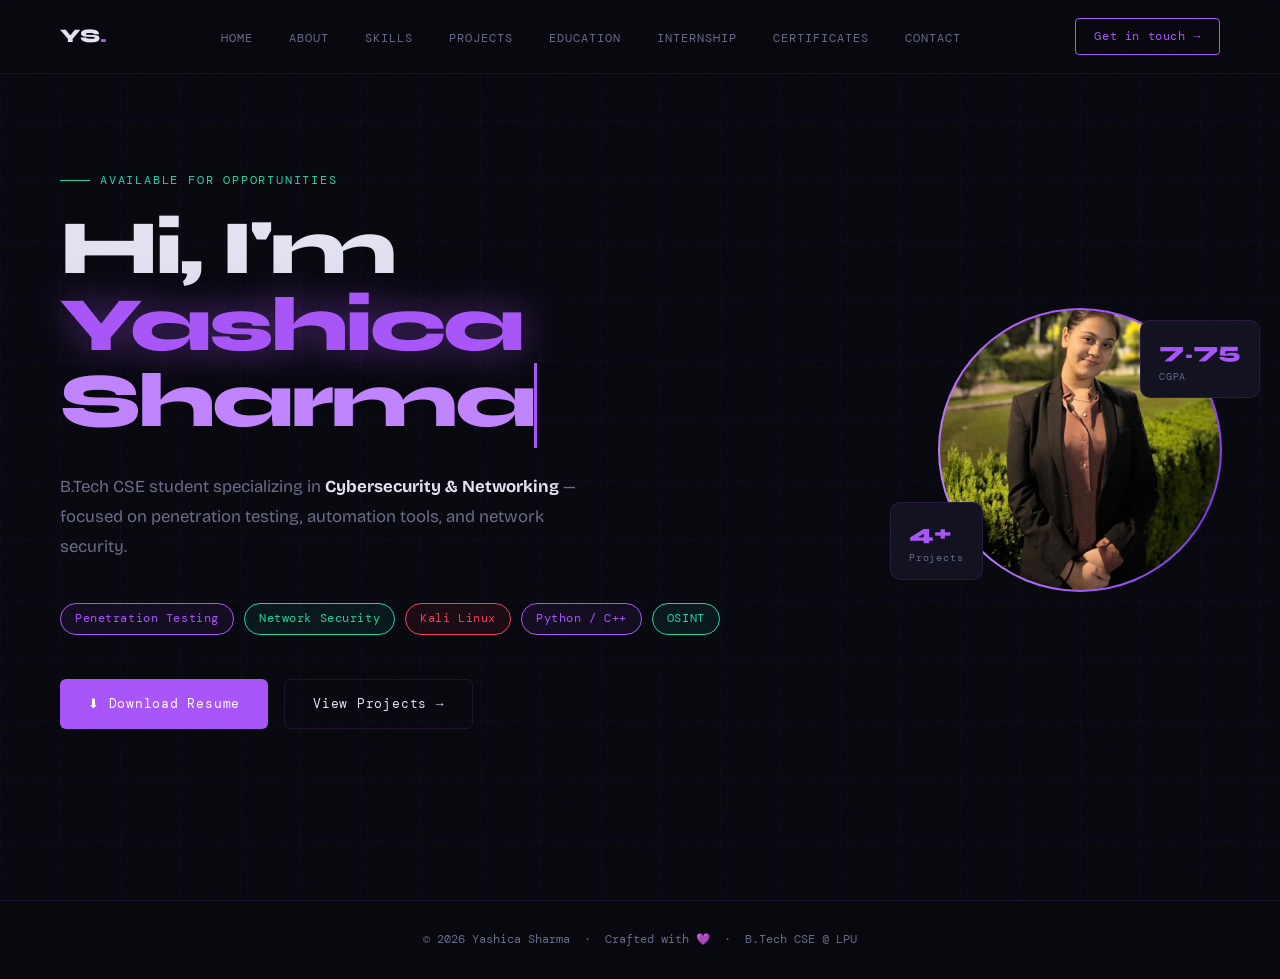
<file: index.html>
<!DOCTYPE html>
<html lang="en">
<head>
  <meta charset="UTF-8" />
  <meta name="viewport" content="width=device-width, initial-scale=1.0" />
  <title>Yashica Sharma — Cybersecurity Portfolio</title>
  <link rel="preconnect" href="https://fonts.googleapis.com" />
  <link href="https://fonts.googleapis.com/css2?family=Syne:wght@400;600;700;800&family=DM+Mono:wght@300;400;500&family=Bricolage+Grotesque:wght@300;400;600&display=swap" rel="stylesheet" />
  <style>
    :root {
      --bg: #08080f;
      --bg2: #0d0d1a;
      --card: #111120;
      --card2: #161628;
      --accent: #a855f7;
      --accent2: #7c3aed;
      --accent3: #c084fc;
      --green: #22d3a0;
      --red: #f43f5e;
      --text: #e2e2f0;
      --muted: #6b6b8a;
      --border: rgba(168,85,247,0.15);
      --glow: rgba(168,85,247,0.3);
    }

    *, *::before, *::after { box-sizing: border-box; margin: 0; padding: 0; }

    html { scroll-behavior: smooth; }

    body {
      background: var(--bg);
      color: var(--text);
      font-family: 'Bricolage Grotesque', sans-serif;
      font-size: 16px;
      line-height: 1.6;
      overflow-x: hidden;
    }

    /* NOISE OVERLAY */
    body::before {
      content: '';
      position: fixed;
      inset: 0;
      background-image: url("data:image/svg+xml,%3Csvg viewBox='0 0 256 256' xmlns='http://www.w3.org/2000/svg'%3E%3Cfilter id='noise'%3E%3CfeTurbulence type='fractalNoise' baseFrequency='0.9' numOctaves='4' stitchTiles='stitch'/%3E%3C/filter%3E%3Crect width='100%25' height='100%25' filter='url(%23noise)' opacity='0.04'/%3E%3C/svg%3E");
      pointer-events: none;
      z-index: 9999;
      opacity: 0.4;
    }

    /* ── GRID BACKGROUND ── */
    .grid-bg {
      position: fixed;
      inset: 0;
      background-image:
        linear-gradient(rgba(168,85,247,0.04) 1px, transparent 1px),
        linear-gradient(90deg, rgba(168,85,247,0.04) 1px, transparent 1px);
      background-size: 60px 60px;
      pointer-events: none;
      z-index: 0;
    }

    /* ── NAV ── */
    nav {
      position: fixed;
      top: 0;
      width: 100%;
      z-index: 100;
      display: flex;
      align-items: center;
      justify-content: space-between;
      padding: 18px 60px;
      background: rgba(8,8,15,0.85);
      backdrop-filter: blur(20px);
      border-bottom: 1px solid var(--border);
    }

    .nav-logo {
      font-family: 'Syne', sans-serif;
      font-weight: 800;
      font-size: 1.2rem;
      color: var(--text);
      letter-spacing: -0.03em;
    }
    .nav-logo span { color: var(--accent); }

    .nav-links {
      display: flex;
      gap: 36px;
      list-style: none;
    }
    .nav-links a {
      font-family: 'DM Mono', monospace;
      font-size: 0.78rem;
      color: var(--muted);
      text-decoration: none;
      letter-spacing: 0.08em;
      text-transform: uppercase;
      transition: color 0.2s;
      position: relative;
    }
    .nav-links a::after {
      content: '';
      position: absolute;
      bottom: -4px;
      left: 0;
      width: 0;
      height: 1px;
      background: var(--accent);
      transition: width 0.3s;
    }
    .nav-links a:hover { color: var(--accent); }
    .nav-links a:hover::after { width: 100%; }

    .nav-cta {
      font-family: 'DM Mono', monospace;
      font-size: 0.75rem;
      color: var(--accent);
      border: 1px solid var(--accent);
      padding: 8px 18px;
      border-radius: 4px;
      text-decoration: none;
      letter-spacing: 0.05em;
      transition: all 0.2s;
    }
    .nav-cta:hover {
      background: var(--accent);
      color: #fff;
    }

    /* ── PAGES ── */
    .page {
      min-height: 100vh;
      padding: 100px 60px 60px;
      position: relative;
      z-index: 1;
      display: none;
    }
    .page.active { display: block; }

    /* ── HOME ── */
    #home {
      display: none;
      align-items: center;
      min-height: 100vh;
      padding: 0 60px;
    }
    #home.active {
      display: flex;
    }

    .home-inner {
      max-width: 1300px;
      margin: 0 auto;
      width: 100%;
      display: grid;
      grid-template-columns: 1fr auto;
      gap: 80px;
      align-items: center;
    }

    .home-tag {
      font-family: 'DM Mono', monospace;
      font-size: 0.75rem;
      color: var(--green);
      letter-spacing: 0.15em;
      text-transform: uppercase;
      margin-bottom: 20px;
      display: flex;
      align-items: center;
      gap: 10px;
    }
    .home-tag::before {
      content: '';
      width: 30px;
      height: 1px;
      background: var(--green);
    }

    .home-title {
      font-family: 'Syne', sans-serif;
      font-size: clamp(3rem, 6vw, 5.5rem);
      font-weight: 800;
      line-height: 1.0;
      letter-spacing: -0.04em;
      margin-bottom: 24px;
    }
    .home-title .line1 { color: var(--text); }
    .home-title .line2 {
      color: var(--accent);
      text-shadow: 0 0 40px rgba(168,85,247,0.5);
    }
    .home-title .line3 { color: var(--accent3); }

    .home-desc {
      font-size: 1.05rem;
      color: var(--muted);
      max-width: 520px;
      margin-bottom: 40px;
      line-height: 1.8;
    }

    .home-badges {
      display: flex;
      flex-wrap: wrap;
      gap: 10px;
      margin-bottom: 44px;
    }
    .badge {
      font-family: 'DM Mono', monospace;
      font-size: 0.72rem;
      padding: 6px 14px;
      border-radius: 100px;
      border: 1px solid;
      letter-spacing: 0.05em;
    }
    .badge-purple { border-color: var(--accent); color: var(--accent); background: rgba(168,85,247,0.08); }
    .badge-green  { border-color: var(--green);  color: var(--green);  background: rgba(34,211,160,0.08); }
    .badge-red    { border-color: var(--red);    color: var(--red);    background: rgba(244,63,94,0.08); }

    .home-actions {
      display: flex;
      gap: 16px;
      flex-wrap: wrap;
    }

    .btn-primary {
      font-family: 'DM Mono', monospace;
      font-size: 0.8rem;
      letter-spacing: 0.06em;
      padding: 14px 28px;
      background: var(--accent);
      color: #fff;
      border: none;
      border-radius: 6px;
      cursor: pointer;
      text-decoration: none;
      transition: all 0.2s;
      display: inline-flex;
      align-items: center;
      gap: 8px;
    }
    .btn-primary:hover {
      background: var(--accent2);
      transform: translateY(-2px);
      box-shadow: 0 8px 30px var(--glow);
    }

    .btn-outline {
      font-family: 'DM Mono', monospace;
      font-size: 0.8rem;
      letter-spacing: 0.06em;
      padding: 14px 28px;
      background: transparent;
      color: var(--text);
      border: 1px solid var(--border);
      border-radius: 6px;
      cursor: pointer;
      text-decoration: none;
      transition: all 0.2s;
      display: inline-flex;
      align-items: center;
      gap: 8px;
    }
    .btn-outline:hover {
      border-color: var(--accent);
      color: var(--accent);
    }

    /* Profile photo */
    .home-photo-wrap {
      position: relative;
    }
    .home-photo-wrap::before {
      content: '';
      position: absolute;
      inset: -2px;
      border-radius: 50%;
      background: conic-gradient(var(--accent), var(--accent2), var(--accent3), var(--accent));
      animation: spin 6s linear infinite;
      z-index: 0;
    }
    .home-photo-wrap::after {
      content: '';
      position: absolute;
      inset: 4px;
      border-radius: 50%;
      background: var(--bg);
      z-index: 1;
    }
    @keyframes spin { to { transform: rotate(360deg); } }

    .home-photo {
      width: 280px;
      height: 280px;
      border-radius: 50%;
      object-fit: cover;
      position: relative;
      z-index: 2;
      display: block;
    }

    .photo-placeholder {
      width: 280px;
      height: 280px;
      border-radius: 50%;
      background: var(--card2);
      display: flex;
      align-items: center;
      justify-content: center;
      font-size: 4rem;
      position: relative;
      z-index: 2;
    }

    /* Floating stats */
    .stat-card {
      position: absolute;
      background: var(--card);
      border: 1px solid var(--border);
      border-radius: 10px;
      padding: 12px 18px;
      backdrop-filter: blur(10px);
      z-index: 3;
    }
    .stat-card .num {
      font-family: 'Syne', sans-serif;
      font-size: 1.4rem;
      font-weight: 800;
      color: var(--accent);
    }
    .stat-card .lbl {
      font-family: 'DM Mono', monospace;
      font-size: 0.65rem;
      color: var(--muted);
      letter-spacing: 0.08em;
    }
    .stat-card.s1 { bottom: 10px; left: -50px; }
    .stat-card.s2 { top: 10px; right: -40px; }

    /* ── SECTION STYLES ── */
    .section-inner {
      max-width: 1100px;
      margin: 0 auto;
    }

    .section-label {
      font-family: 'DM Mono', monospace;
      font-size: 0.72rem;
      color: var(--green);
      letter-spacing: 0.18em;
      text-transform: uppercase;
      margin-bottom: 10px;
    }

    .section-title {
      font-family: 'Syne', sans-serif;
      font-size: clamp(2rem, 3.5vw, 3rem);
      font-weight: 800;
      letter-spacing: -0.03em;
      margin-bottom: 50px;
      line-height: 1.1;
    }
    .section-title span { color: var(--accent); }

    /* ── SKILLS ── */
    .skills-grid {
      display: grid;
      grid-template-columns: repeat(3, 1fr);
      gap: 20px;
    }

    .skill-card {
      background: var(--card);
      border: 1px solid var(--border);
      border-radius: 12px;
      padding: 28px;
      transition: all 0.3s;
      position: relative;
      overflow: hidden;
    }
    .skill-card::before {
      content: '';
      position: absolute;
      top: 0; left: 0;
      width: 100%; height: 3px;
      background: linear-gradient(90deg, var(--accent), var(--accent2));
      opacity: 0;
      transition: opacity 0.3s;
    }
    .skill-card:hover { border-color: var(--accent); transform: translateY(-4px); }
    .skill-card:hover::before { opacity: 1; }

    .skill-icon {
      font-size: 2rem;
      margin-bottom: 14px;
    }
    .skill-cat {
      font-family: 'Syne', sans-serif;
      font-weight: 700;
      font-size: 1rem;
      margin-bottom: 12px;
      color: var(--text);
    }
    .skill-tags {
      display: flex;
      flex-wrap: wrap;
      gap: 8px;
    }
    .skill-tag {
      font-family: 'DM Mono', monospace;
      font-size: 0.7rem;
      padding: 4px 10px;
      border-radius: 4px;
      background: var(--card2);
      color: var(--muted);
      border: 1px solid var(--border);
    }

    /* ── PROJECTS ── */
    .projects-grid {
      display: grid;
      grid-template-columns: repeat(2, 1fr);
      gap: 20px;
    }

    .project-card {
      background: var(--card);
      border: 1px solid var(--border);
      border-radius: 12px;
      padding: 30px;
      transition: all 0.3s;
      position: relative;
      overflow: hidden;
    }
    .project-card::after {
      content: '';
      position: absolute;
      inset: 0;
      background: radial-gradient(circle at top left, rgba(168,85,247,0.06), transparent 60%);
      pointer-events: none;
    }
    .project-card:hover {
      border-color: rgba(168,85,247,0.4);
      transform: translateY(-4px);
      box-shadow: 0 20px 50px rgba(168,85,247,0.1);
    }

    .project-num {
      font-family: 'DM Mono', monospace;
      font-size: 0.7rem;
      color: var(--accent);
      letter-spacing: 0.1em;
      margin-bottom: 14px;
    }
    .project-name {
      font-family: 'Syne', sans-serif;
      font-size: 1.15rem;
      font-weight: 700;
      margin-bottom: 10px;
      color: var(--text);
    }
    .project-desc {
      font-size: 0.9rem;
      color: var(--muted);
      line-height: 1.7;
      margin-bottom: 18px;
    }
    .project-stack {
      display: flex;
      flex-wrap: wrap;
      gap: 6px;
    }
    .stack-tag {
      font-family: 'DM Mono', monospace;
      font-size: 0.65rem;
      padding: 3px 9px;
      border-radius: 3px;
      background: rgba(168,85,247,0.12);
      color: var(--accent3);
    }

    /* ── EDUCATION ── */
    .edu-timeline {
      display: flex;
      flex-direction: column;
      gap: 0;
      position: relative;
    }
    .edu-timeline::before {
      content: '';
      position: absolute;
      left: 16px;
      top: 10px;
      bottom: 10px;
      width: 1px;
      background: linear-gradient(to bottom, var(--accent), transparent);
    }

    .edu-item {
      display: grid;
      grid-template-columns: 36px 1fr;
      gap: 24px;
      padding-bottom: 40px;
    }

    .edu-dot {
      width: 14px;
      height: 14px;
      border-radius: 50%;
      background: var(--accent);
      margin-top: 5px;
      box-shadow: 0 0 12px var(--glow);
      flex-shrink: 0;
      position: relative;
      z-index: 1;
      margin-left: 9px;
    }

    .edu-card {
      background: var(--card);
      border: 1px solid var(--border);
      border-radius: 12px;
      padding: 28px;
      transition: all 0.3s;
    }
    .edu-card:hover {
      border-color: rgba(168,85,247,0.3);
    }

    .edu-degree {
      font-family: 'Syne', sans-serif;
      font-weight: 700;
      font-size: 1.1rem;
      margin-bottom: 4px;
    }
    .edu-school {
      font-family: 'DM Mono', monospace;
      font-size: 0.78rem;
      color: var(--accent);
      margin-bottom: 12px;
    }
    .edu-meta {
      display: flex;
      gap: 20px;
      flex-wrap: wrap;
    }
    .edu-gpa {
      font-family: 'DM Mono', monospace;
      font-size: 0.8rem;
      color: var(--green);
    }
    .edu-note {
      font-size: 0.87rem;
      color: var(--muted);
      margin-top: 10px;
    }

    /* ── INTERNSHIP ── */
    .intern-card {
      background: var(--card);
      border: 1px solid var(--border);
      border-radius: 12px;
      padding: 36px;
      position: relative;
      overflow: hidden;
      margin-bottom: 20px;
    }
    .intern-card::before {
      content: '';
      position: absolute;
      left: 0; top: 0; bottom: 0;
      width: 3px;
      background: linear-gradient(to bottom, var(--accent), var(--accent2));
    }

    .intern-role {
      font-family: 'Syne', sans-serif;
      font-size: 1.3rem;
      font-weight: 700;
      margin-bottom: 4px;
    }
    .intern-company {
      font-family: 'DM Mono', monospace;
      font-size: 0.8rem;
      color: var(--accent);
      margin-bottom: 6px;
    }
    .intern-period {
      font-family: 'DM Mono', monospace;
      font-size: 0.72rem;
      color: var(--muted);
      margin-bottom: 22px;
      display: flex;
      align-items: center;
      gap: 8px;
    }
    .intern-period::before {
      content: '';
      width: 20px;
      height: 1px;
      background: var(--muted);
    }

    .intern-bullets {
      list-style: none;
      display: flex;
      flex-direction: column;
      gap: 10px;
    }
    .intern-bullets li {
      display: flex;
      gap: 12px;
      font-size: 0.92rem;
      color: var(--muted);
      align-items: flex-start;
    }
    .intern-bullets li::before {
      content: '▸';
      color: var(--accent);
      flex-shrink: 0;
      margin-top: 1px;
    }

    /* ── CONTACT ── */
    .contact-grid {
      display: grid;
      grid-template-columns: 1fr 1fr;
      gap: 40px;
    }

    .contact-info {
      display: flex;
      flex-direction: column;
      gap: 16px;
    }

    .contact-item {
      display: flex;
      align-items: center;
      gap: 16px;
      background: var(--card);
      border: 1px solid var(--border);
      border-radius: 10px;
      padding: 18px 22px;
      text-decoration: none;
      transition: all 0.3s;
    }
    .contact-item:hover {
      border-color: var(--accent);
      transform: translateX(6px);
    }

    .contact-icon {
      font-size: 1.3rem;
      width: 40px;
      height: 40px;
      background: rgba(168,85,247,0.1);
      border-radius: 8px;
      display: flex;
      align-items: center;
      justify-content: center;
      flex-shrink: 0;
    }

    .contact-label {
      font-family: 'DM Mono', monospace;
      font-size: 0.65rem;
      color: var(--muted);
      text-transform: uppercase;
      letter-spacing: 0.1em;
      margin-bottom: 2px;
    }
    .contact-value {
      font-size: 0.9rem;
      color: var(--text);
    }

    /* Resume download panel */
    .resume-panel {
      background: var(--card);
      border: 1px solid var(--border);
      border-radius: 14px;
      padding: 36px;
      display: flex;
      flex-direction: column;
      justify-content: center;
      position: relative;
      overflow: hidden;
    }
    .resume-panel::before {
      content: '';
      position: absolute;
      inset: 0;
      background: radial-gradient(circle at top right, rgba(168,85,247,0.08), transparent 60%);
    }
    .resume-panel h3 {
      font-family: 'Syne', sans-serif;
      font-size: 1.4rem;
      font-weight: 800;
      margin-bottom: 10px;
      position: relative;
    }
    .resume-panel p {
      font-size: 0.9rem;
      color: var(--muted);
      margin-bottom: 28px;
      position: relative;
    }
    .resume-btn {
      display: inline-flex;
      align-items: center;
      gap: 10px;
      font-family: 'DM Mono', monospace;
      font-size: 0.82rem;
      letter-spacing: 0.05em;
      padding: 16px 28px;
      background: linear-gradient(135deg, var(--accent), var(--accent2));
      color: #fff;
      border: none;
      border-radius: 8px;
      cursor: pointer;
      text-decoration: none;
      transition: all 0.3s;
      position: relative;
      width: fit-content;
      box-shadow: 0 4px 20px rgba(168,85,247,0.3);
    }
    .resume-btn:hover {
      transform: translateY(-2px);
      box-shadow: 0 8px 30px rgba(168,85,247,0.5);
    }

    /* ── CERTIFICATES ── */
    .cert-grid {
      display: grid;
      grid-template-columns: repeat(2, 1fr);
      gap: 20px;
    }

    .cert-card {
      background: var(--card);
      border: 1px solid var(--border);
      border-radius: 14px;
      padding: 30px;
      transition: all 0.3s;
      position: relative;
      overflow: hidden;
      display: flex;
      flex-direction: column;
      gap: 14px;
    }
    .cert-card::before {
      content: '';
      position: absolute;
      top: 0; left: 0;
      width: 100%; height: 3px;
      background: linear-gradient(90deg, var(--accent), var(--accent2));
    }
    .cert-card::after {
      content: '';
      position: absolute;
      inset: 0;
      background: radial-gradient(circle at top left, rgba(168,85,247,0.05), transparent 60%);
      pointer-events: none;
    }
    .cert-card:hover {
      border-color: rgba(168,85,247,0.45);
      transform: translateY(-5px);
      box-shadow: 0 20px 50px rgba(168,85,247,0.12);
    }

    .cert-icon {
      font-size: 2rem;
      width: 52px;
      height: 52px;
      background: rgba(168,85,247,0.1);
      border-radius: 12px;
      display: flex;
      align-items: center;
      justify-content: center;
      flex-shrink: 0;
    }

    .cert-issuer {
      font-family: 'DM Mono', monospace;
      font-size: 0.68rem;
      color: var(--accent);
      letter-spacing: 0.12em;
      text-transform: uppercase;
    }

    .cert-name {
      font-family: 'Syne', sans-serif;
      font-size: 1.05rem;
      font-weight: 700;
      color: var(--text);
      line-height: 1.3;
    }

    .cert-date {
      font-family: 'DM Mono', monospace;
      font-size: 0.68rem;
      color: var(--muted);
      display: flex;
      align-items: center;
      gap: 6px;
    }
    .cert-date::before {
      content: '';
      width: 14px;
      height: 1px;
      background: var(--muted);
    }

    .cert-link {
      display: inline-flex;
      align-items: center;
      gap: 8px;
      font-family: 'DM Mono', monospace;
      font-size: 0.72rem;
      letter-spacing: 0.06em;
      color: var(--accent);
      border: 1px solid var(--accent);
      padding: 8px 16px;
      border-radius: 6px;
      text-decoration: none;
      width: fit-content;
      margin-top: auto;
      transition: all 0.2s;
      position: relative;
      z-index: 1;
    }
    .cert-link:hover {
      background: var(--accent);
      color: #fff;
      box-shadow: 0 4px 16px rgba(168,85,247,0.35);
    }

    @media (max-width: 768px) {
      .cert-grid { grid-template-columns: 1fr; }
    }

    /* ── FOOTER ── */
    footer {
      position: relative;
      z-index: 1;
      text-align: center;
      padding: 30px;
      border-top: 1px solid var(--border);
      font-family: 'DM Mono', monospace;
      font-size: 0.72rem;
      color: var(--muted);
    }

    /* ── ANIMATIONS ── */
    .fade-in {
      opacity: 0;
      transform: translateY(20px);
      animation: fadeUp 0.6s ease forwards;
    }
    @keyframes fadeUp {
      to { opacity: 1; transform: translateY(0); }
    }
    .d1 { animation-delay: 0.1s; }
    .d2 { animation-delay: 0.2s; }
    .d3 { animation-delay: 0.3s; }
    .d4 { animation-delay: 0.4s; }
    .d5 { animation-delay: 0.5s; }

    /* ── TERMINAL BLINK ── */
    .cursor {
      display: inline-block;
      width: 3px;
      height: 1.1em;
      background: var(--accent);
      vertical-align: text-bottom;
      animation: blink 1s step-end infinite;
    }
    @keyframes blink { 50% { opacity: 0; } }

    /* ── MOBILE ── */
    @media (max-width: 768px) {
      nav { padding: 14px 20px; }
      .nav-links { display: none; }
      .page { padding: 90px 20px 40px; }
      #home { padding: 90px 20px 40px; }
      .home-inner { grid-template-columns: 1fr; }
      .home-photo-wrap { display: none; }
      .skills-grid { grid-template-columns: 1fr; }
      .projects-grid { grid-template-columns: 1fr; }
      .contact-grid { grid-template-columns: 1fr; }
    }
  </style>
</head>
<body>
  <div class="grid-bg"></div>

  <!-- NAV -->
  <nav>
    <div class="nav-logo">YS<span>.</span></div>
    <ul class="nav-links">
      <li><a href="#" data-page="home">Home</a></li>
      <li><a href="#" data-page="about">About</a></li>
      <li><a href="#" data-page="skills">Skills</a></li>
      <li><a href="#" data-page="projects">Projects</a></li>
      <li><a href="#" data-page="education">Education</a></li>
      <li><a href="#" data-page="internship">Internship</a></li>
      <li><a href="#" data-page="certificates">Certificates</a></li>
      <li><a href="#" data-page="contact">Contact</a></li>
    </ul>
    <a class="nav-cta" href="#" data-page="contact">Get in touch →</a>
  </nav>

  <!-- HOME -->
  <section id="home" class="page active">
    <div class="home-inner">
      <div>
        <div class="home-tag fade-in d1">Available for opportunities</div>
        <h1 class="home-title fade-in d2">
          <div class="line1">Hi, I'm</div>
          <div class="line2">Yashica</div>
          <div class="line3">Sharma<span class="cursor"></span></div>
        </h1>
        <p class="home-desc fade-in d3">
          B.Tech CSE student specializing in <strong style="color:var(--text)">Cybersecurity & Networking</strong> — focused on penetration testing, automation tools, and network security.
        </p>
        <div class="home-badges fade-in d4">
          <span class="badge badge-purple">Penetration Testing</span>
          <span class="badge badge-green">Network Security</span>
          <span class="badge badge-red">Kali Linux</span>
          <span class="badge badge-purple">Python / C++</span>
          <span class="badge badge-green">OSINT</span>
        </div>
        <div class="home-actions fade-in d5">
         
          <a class="btn-primary" href="resume.pdf" download>
  ⬇ Download Resume
</a>
          <a class="btn-outline" href="#" data-page="projects">
    View Projects →
  </a>
        </div>
      </div>
      <div class="home-photo-wrap" style="position:relative">
        <img class="home-photo" src="profile1.JPG" alt="Yashica Sharma" onerror="this.style.display='none';this.nextElementSibling.style.display='flex'" />
        <div class="photo-placeholder" style="display:none">👩‍💻</div>
        <div class="stat-card s1">
          <div class="num">4+</div>
          <div class="lbl">Projects</div>
        </div>
        <div class="stat-card s2">
          <div class="num">7.75</div>
          <div class="lbl">CGPA</div>
        </div>
      </div>
    </div>
  </section>

  <!-- ABOUT -->
  <section id="about" class="page">
    <div class="section-inner">
      <div class="section-label">01 / about</div>
      <h2 class="section-title fade-in">About <span>Me</span></h2>
      <div style="display:grid;grid-template-columns:1fr 1fr;gap:24px;align-items:start">

        <!-- Left column -->
        <div style="display:flex;flex-direction:column;gap:20px">

          <div class="skill-card fade-in d1" style="padding:32px">
            <div style="font-family:'DM Mono',monospace;font-size:0.7rem;color:var(--green);letter-spacing:0.15em;margin-bottom:14px">WHO AM I</div>
            <p style="color:var(--muted);line-height:1.9;font-size:0.96rem">
              I'm <strong style="color:var(--text)">Yashica Sharma</strong>, a B.Tech Computer Science & Engineering student at <strong style="color:var(--accent)">Lovely Professional University</strong>, passionate about cybersecurity and building tools that make systems safer.
            </p>
            <p style="color:var(--muted);line-height:1.9;font-size:0.96rem;margin-top:12px">
              I specialize in <strong style="color:var(--text)">penetration testing, network security, and automation</strong> — from simulating real-world attacks to writing tools that detect and analyze threats in real time.
            </p>
            <p style="color:var(--muted);line-height:1.9;font-size:0.96rem;margin-top:12px">
              I believe in learning by doing — every project I build teaches me something new about how systems work and how they fail.
            </p>
          </div>

          <div class="skill-card fade-in d2" style="padding:28px">
            <div style="font-family:'DM Mono',monospace;font-size:0.7rem;color:var(--green);letter-spacing:0.15em;margin-bottom:14px">CURRENTLY EXPLORING</div>
            <div style="display:flex;flex-wrap:wrap;gap:8px">
              <span class="badge badge-purple">Web App Security</span>
              <span class="badge badge-green">Bug Bounty Hunting</span>
              <span class="badge badge-red">CTF Challenges</span>
              <span class="badge badge-purple">Network Forensics</span>
              <span class="badge badge-green">Linux Hardening</span>
            </div>
          </div>

          <div class="skill-card fade-in d3" style="padding:28px;background:linear-gradient(135deg,rgba(168,85,247,0.08),rgba(124,58,237,0.04))">
            <div style="font-family:'DM Mono',monospace;font-size:0.7rem;color:var(--green);letter-spacing:0.15em;margin-bottom:12px">MY GOAL</div>
            <p style="color:var(--muted);line-height:1.85;font-size:0.93rem">
              To become a skilled <strong style="color:var(--accent3)">cybersecurity professional</strong> who protects digital infrastructure — contributing to a safer, more secure internet for everyone.
            </p>
            <div style="margin-top:18px">
              <a class="btn-primary" href="#" data-page="contact" style="font-size:0.75rem;padding:10px 20px">Let's Connect →</a>
            </div>
          </div>
        </div>

        <!-- Right column -->
        <div style="display:flex;flex-direction:column;gap:20px">

          <div class="skill-card fade-in d2" style="padding:28px">
            <div style="font-family:'DM Mono',monospace;font-size:0.7rem;color:var(--green);letter-spacing:0.15em;margin-bottom:18px">QUICK FACTS</div>
            <div style="display:flex;flex-direction:column;gap:0">
              <div style="display:flex;justify-content:space-between;align-items:center;padding:12px 0;border-bottom:1px solid var(--border)">
                <span style="font-family:'DM Mono',monospace;font-size:0.76rem;color:var(--muted)">🎓 Degree</span>
                <span style="font-size:0.87rem;color:var(--text)">B.Tech CSE</span>
              </div>
              <div style="display:flex;justify-content:space-between;align-items:center;padding:12px 0;border-bottom:1px solid var(--border)">
                <span style="font-family:'DM Mono',monospace;font-size:0.76rem;color:var(--muted)">🏫 University</span>
                <span style="font-size:0.87rem;color:var(--text)">LPU (2023 – Present)</span>
              </div>
              <div style="display:flex;justify-content:space-between;align-items:center;padding:12px 0;border-bottom:1px solid var(--border)">
                <span style="font-family:'DM Mono',monospace;font-size:0.76rem;color:var(--muted)">📊 CGPA</span>
                <span style="font-size:0.87rem;color:var(--green);font-weight:600">7.75</span>
              </div>
              <div style="display:flex;justify-content:space-between;align-items:center;padding:12px 0;border-bottom:1px solid var(--border)">
                <span style="font-family:'DM Mono',monospace;font-size:0.76rem;color:var(--muted)">🗂️ Projects</span>
                <span style="font-size:0.87rem;color:var(--accent)">4+</span>
              </div>
              <div style="display:flex;justify-content:space-between;align-items:center;padding:12px 0;border-bottom:1px solid var(--border)">
                <span style="font-family:'DM Mono',monospace;font-size:0.76rem;color:var(--muted)">🏅 Certificates</span>
                <span style="font-size:0.87rem;color:var(--accent)">4+</span>
              </div>
              <div style="display:flex;justify-content:space-between;align-items:center;padding:12px 0;border-bottom:1px solid var(--border)">
                <span style="font-family:'DM Mono',monospace;font-size:0.76rem;color:var(--muted)">💼 Internship</span>
                <span style="font-size:0.87rem;color:var(--text)">Next Gen Networking</span>
              </div>
              <div style="display:flex;justify-content:space-between;align-items:center;padding:12px 0">
                <span style="font-family:'DM Mono',monospace;font-size:0.76rem;color:var(--muted)">📍 Location</span>
                <span style="font-size:0.87rem;color:var(--text)">India</span>
              </div>
            </div>
          </div>

          <!-- Focus areas -->
          <div class="skill-card fade-in d3" style="padding:28px">
            <div style="font-family:'DM Mono',monospace;font-size:0.7rem;color:var(--green);letter-spacing:0.15em;margin-bottom:16px">AREAS OF FOCUS</div>
            <div style="display:flex;flex-direction:column;gap:12px">
              <div style="display:flex;align-items:center;gap:12px">
                <span style="font-size:1.2rem">🔐</span>
                <div>
                  <div style="font-size:0.9rem;color:var(--text);font-weight:600">Penetration Testing</div>
                  <div style="font-size:0.8rem;color:var(--muted)">Kali Linux, Metasploit, Nmap</div>
                </div>
              </div>
              <div style="display:flex;align-items:center;gap:12px">
                <span style="font-size:1.2rem">🌐</span>
                <div>
                  <div style="font-size:0.9rem;color:var(--text);font-weight:600">Network Security</div>
                  <div style="font-size:0.8rem;color:var(--muted)">Wireshark, Cisco Packet Tracer</div>
                </div>
              </div>
              <div style="display:flex;align-items:center;gap:12px">
                <span style="font-size:1.2rem">🤖</span>
                <div>
                  <div style="font-size:0.9rem;color:var(--text);font-weight:600">Security Automation</div>
                  <div style="font-size:0.8rem;color:var(--muted)">Python, Scapy, OSINT tools</div>
                </div>
              </div>
            </div>
          </div>

        </div>
      </div>
    </div>
  </section>

  <!-- SKILLS -->
  <section id="skills" class="page">
    <div class="section-inner">
      <div class="section-label">02 / expertise</div>
      <h2 class="section-title fade-in">Skills &amp; <span>Expertise</span></h2>
      <div class="skills-grid">
        <div class="skill-card fade-in d1">
          <div class="skill-icon">💻</div>
          <div class="skill-cat">Languages</div>
          <div class="skill-tags">
            <span class="skill-tag">C++</span>
            <span class="skill-tag">Python</span>
            <span class="skill-tag">C</span>
            <span class="skill-tag">Java</span>
          </div>
        </div>
        <div class="skill-card fade-in d2">
          <div class="skill-icon">🛡️</div>
          <div class="skill-cat">Tools & Platforms</div>
          <div class="skill-tags">
            <span class="skill-tag">Cisco Packet Tracer</span>
            <span class="skill-tag">Wireshark</span>
            <span class="skill-tag">Metasploit</span>
            <span class="skill-tag">Nmap</span>
            <span class="skill-tag">Kali Linux</span>
          </div>
        </div>
        <div class="skill-card fade-in d3">
          <div class="skill-icon">🤝</div>
          <div class="skill-cat">Soft Skills</div>
          <div class="skill-tags">
            <span class="skill-tag">Communication</span>
            <span class="skill-tag">Problem Solving</span>
            <span class="skill-tag">Team Collaboration</span>
            <span class="skill-tag">Professional Attitude</span>
          </div>
        </div>
      </div>
    </div>
  </section>

  <!-- PROJECTS -->
  <section id="projects" class="page">
    <div class="section-inner">
      <div class="section-label">03 / work</div>
      <h2 class="section-title fade-in">Featured <span>Projects</span></h2>
      <div class="projects-grid">
        <div class="project-card fade-in d1">
          <div class="project-num">01 — Security</div>
          <div class="project-name">Internal Network Compromise Simulation</div>
          <p class="project-desc">Simulated internal penetration testing using Kali Linux and Metasploitable. Conducted Nmap scanning, service enumeration, and exploited FTP vulnerability using Metasploit to achieve root-level access.</p>
          <div class="project-stack">
            <span class="stack-tag">Kali Linux</span>
            <span class="stack-tag">Metasploit</span>
            <span class="stack-tag">Nmap</span>
          </div>
        </div>
        <div class="project-card fade-in d2">
          <div class="project-num">02 — OSINT</div>
          <div class="project-name">OSINT Recon Automation Tool</div>
          <p class="project-desc">Developed an automated OSINT system for domain intelligence gathering including WHOIS analysis, subdomain enumeration, structured reporting, and SQLite logging.</p>
          <div class="project-stack">
            <span class="stack-tag">Python</span>
            <span class="stack-tag">SQLite</span>
            <span class="stack-tag">WHOIS</span>
          </div>
        </div>
        <div class="project-card fade-in d3">
          <div class="project-num">03 — Networking</div>
          <div class="project-name">Python Multi-Threaded Port Scanner</div>
          <p class="project-desc">Built a concurrent port scanning tool using Python sockets and multi-threading to perform fast network reconnaissance and detect open ports in real time.</p>
          <div class="project-stack">
            <span class="stack-tag">Python</span>
            <span class="stack-tag">Sockets</span>
            <span class="stack-tag">Multi-threading</span>
          </div>
        </div>
        <div class="project-card fade-in d4">
          <div class="project-num">04 — Analysis</div>
          <div class="project-name">Python Packet Sniffer</div>
          <p class="project-desc">Created a real-time packet monitoring tool using Scapy to analyze TCP, UDP, ICMP, and ARP traffic with source and destination tracking.</p>
          <div class="project-stack">
            <span class="stack-tag">Python</span>
            <span class="stack-tag">Scapy</span>
            <span class="stack-tag">TCP/UDP</span>
          </div>
        </div>
      </div>
    </div>
  </section>

  <!-- EDUCATION -->
  <section id="education" class="page">
    <div class="section-inner">
      <div class="section-label">04 / background</div>
      <h2 class="section-title fade-in">Educational <span>Journey</span></h2>
      <div class="edu-timeline">
        <div class="edu-item fade-in d1">
          <div><div class="edu-dot"></div></div>
          <div class="edu-card">
            <div class="edu-degree">Bachelor of Technology — Computer Science &amp; Engineering</div>
            <div class="edu-school">Lovely Professional University</div>
            <div class="edu-meta">
              <span class="edu-gpa">CGPA: 7.75</span>
              <span style="font-family:'DM Mono',monospace;font-size:0.72rem;color:var(--muted)">2023 — Present</span>
            </div>
            <p class="edu-note">Focused on Cybersecurity, Networking, and Software Development.</p>
          </div>
        </div>
        <div class="edu-item fade-in d2">
          <div><div class="edu-dot"></div></div>
          <div class="edu-card">
            <div class="edu-degree">Intermediate (PCM)</div>
            <div class="edu-school">Bhartiya Vidya Mandir School</div>
            <div class="edu-meta">
              <span class="edu-gpa">90%</span>
              <span style="font-family:'DM Mono',monospace;font-size:0.72rem;color:var(--muted)">2022 — 2023</span>
            </div>
          </div>
        </div>
      </div>
    </div>
  </section>

  <!-- INTERNSHIP -->
  <section id="internship" class="page">
    <div class="section-inner">
      <div class="section-label">05 / experience</div>
      <h2 class="section-title fade-in">Internship <span>Experience</span></h2>
      <div class="intern-card fade-in d1">
        <div class="intern-role">Next Gen Networking</div>
        <div class="intern-company">Lovely Professional University</div>
        <div class="intern-period">June 2025 — July 2025</div>
        <ul class="intern-bullets">
          <li>Worked on network design and simulation tools.</li>
          <li>Configured real-world networking devices.</li>
          <li>Planned and managed small to medium-scale networks.</li>
          <li>Improved problem-solving and technical communication skills.</li>
        </ul>
      </div>
    </div>
  </section>

  <!-- CERTIFICATES -->
  <section id="certificates" class="page">
    <div class="section-inner">
      <div class="section-label">06 / credentials</div>
      <h2 class="section-title fade-in">My <span>Certificates</span></h2>
      <div class="cert-grid">

        <div class="cert-card fade-in d1">
          <div class="cert-icon">🛡️</div>
          <div>
            <div class="cert-issuer">Coursera · Google</div>
            <div class="cert-name">Google Cybersecurity Professional Course</div>
          </div>
          <div class="cert-date">Oct 2025</div>
          <a class="cert-link" href="https://coursera.org/verify/professional-cert/4XRL6KGWNTB8" target="_blank" rel="noopener">
            🔗 View Certificate →
          </a>
        </div>

        <div class="cert-card fade-in d2">
          <div class="cert-icon">🌐</div>
          <div>
            <div class="cert-issuer">Coursera</div>
            <div class="cert-name">TCP/IP and Advanced Topics</div>
          </div>
          <div class="cert-date">Dec 2024</div>
          <a class="cert-link" href="https://coursera.org/verify/HAUSHLSVHOCA" target="_blank" rel="noopener">
            🔗 View Certificate →
          </a>
        </div>

        <div class="cert-card fade-in d3">
          <div class="cert-icon">💻</div>
          <div>
            <div class="cert-issuer">Coursera</div>
            <div class="cert-name">The Bits and Bytes of Computer Networking</div>
          </div>
          <div class="cert-date">Dec 2024</div>
          <a class="cert-link" href="https://coursera.org/verify/M2YY6L4R56BZ" target="_blank" rel="noopener">
            🔗 View Certificate →
          </a>
        </div>

        <div class="cert-card fade-in d4">
          <div class="cert-icon">🔗</div>
          <div>
            <div class="cert-issuer">Coursera</div>
            <div class="cert-name">Peer-to-Peer Protocols and Local Area Networks</div>
          </div>
          <div class="cert-date">Dec 2024</div>
          <a class="cert-link" href="https://coursera.org/verify/VPB4F5F90RF" target="_blank" rel="noopener">
            🔗 View Certificate →
          </a>
        </div>

      </div>
    </div>
  </section>

  <!-- CONTACT -->

  <section id="contact" class="page">
    <div class="section-inner">
      <div class="section-label">07 / connect</div>
      <h2 class="section-title fade-in">Get In <span>Touch</span></h2>
      <div class="contact-grid">
        <div class="contact-info">
          <a class="contact-item" href="mailto:yashicasharma098@gmail.com">
            <div class="contact-icon">✉️</div>
            <div>
              <div class="contact-label">Email</div>
              <div class="contact-value">yashicasharma098@gmail.com</div>
            </div>
          </a>
          <a class="contact-item" href="tel:+918427609924">
            <div class="contact-icon">📱</div>
            <div>
              <div class="contact-label">Mobile</div>
              <div class="contact-value">+91 8427609924</div>
            </div>
          </a>
          <a class="contact-item" href="https://github.com/yashicasharma1" target="_blank">
            <div class="contact-icon">🐙</div>
            <div>
              <div class="contact-label">GitHub</div>
              <div class="contact-value">github.com/yashicasharma1</div>
            </div>
          </a>
          <a class="contact-item" href="https://linkedin.com/in/sharma-yashica" target="_blank">
            <div class="contact-icon">💼</div>
            <div>
              <div class="contact-label">LinkedIn</div>
              <div class="contact-value">linkedin.com/in/sharma-yashica</div>
            </div>
          </a>
        </div>
        <div class="resume-panel">
          <h3>📄 My Resume</h3>
          <p>Download my latest resume to learn more about my skills, projects, and experience in cybersecurity and networking.</p>
          <a class="resume-btn" href="#" onclick="downloadResume()">
            ⬇ Download Resume (PDF)
          </a>
          <p style="margin-top:16px;font-family:'DM Mono',monospace;font-size:0.68rem;color:var(--muted);margin-bottom:0">
            
          </p>
        </div>
      </div>
    </div>
  </section>

  <footer>
    <p>© 2026 Yashica Sharma &nbsp;·&nbsp; Crafted with 💜 &nbsp;·&nbsp; B.Tech CSE @ LPU</p>
  </footer>

  <script>
    function show(id) {
      document.querySelectorAll('.page').forEach(p => {
        p.classList.remove('active');
        p.style.display = 'none';
      });
      const target = document.getElementById(id);
      if (!target) return;
      target.classList.add('active');
      target.style.display = (id === 'home') ? 'flex' : 'block';
      target.querySelectorAll('.fade-in').forEach(el => {
        el.style.animation = 'none';
        void el.offsetHeight;
        el.style.animation = '';
      });
      window.scrollTo({ top: 0, behavior: 'smooth' });
    }

    document.addEventListener('DOMContentLoaded', function () {
      // Wire up all data-page links
      document.querySelectorAll('[data-page]').forEach(function(el) {
        el.addEventListener('click', function(e) {
          e.preventDefault();
          show(this.getAttribute('data-page'));
        });
      });
      // Show home on load
      show('home');
    });

    function downloadResume() {
      const link = document.createElement('a');
      link.href = 'resume.pdf';
      link.download = 'Yashica_Sharma_Resume.pdf';
      document.body.appendChild(link);
      link.click();
      document.body.removeChild(link);
    }
  </script>
</body>
</html>
</file>
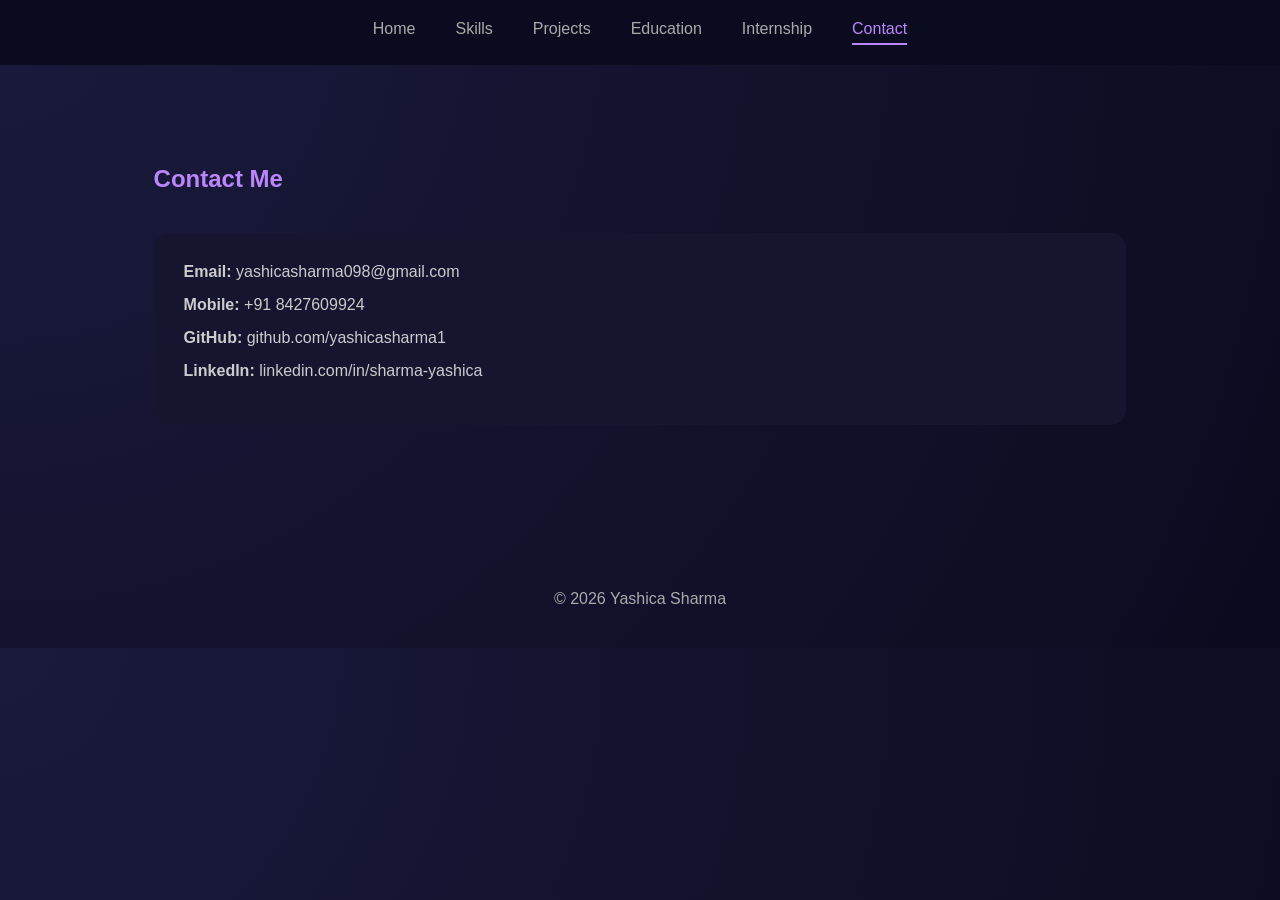
<file: contact.html>
<!DOCTYPE html>
<html>
<head>
<title>Contact | Yashica Sharma</title>
<link rel="stylesheet" href="style.css">
</head>
<body>

<nav>
<a href="index.html">Home</a>
<a href="skills.html">Skills</a>
<a href="projects.html">Projects</a>
<a href="education.html">Education</a>
<a href="internship.html">Internship</a>
<a href="contact.html" class="active">Contact</a>
</nav>

<section>
<h2>Contact Me</h2>

<div class="card">
<p><strong>Email:</strong> yashicasharma098@gmail.com</p>
<p><strong>Mobile:</strong> +91 8427609924</p>
<p><strong>GitHub:</strong> github.com/yashicasharma1</p>
<p><strong>LinkedIn:</strong> linkedin.com/in/sharma-yashica</p>
</div>

</section>

<footer>© 2026 Yashica Sharma</footer>

</body>
</html>
</file>
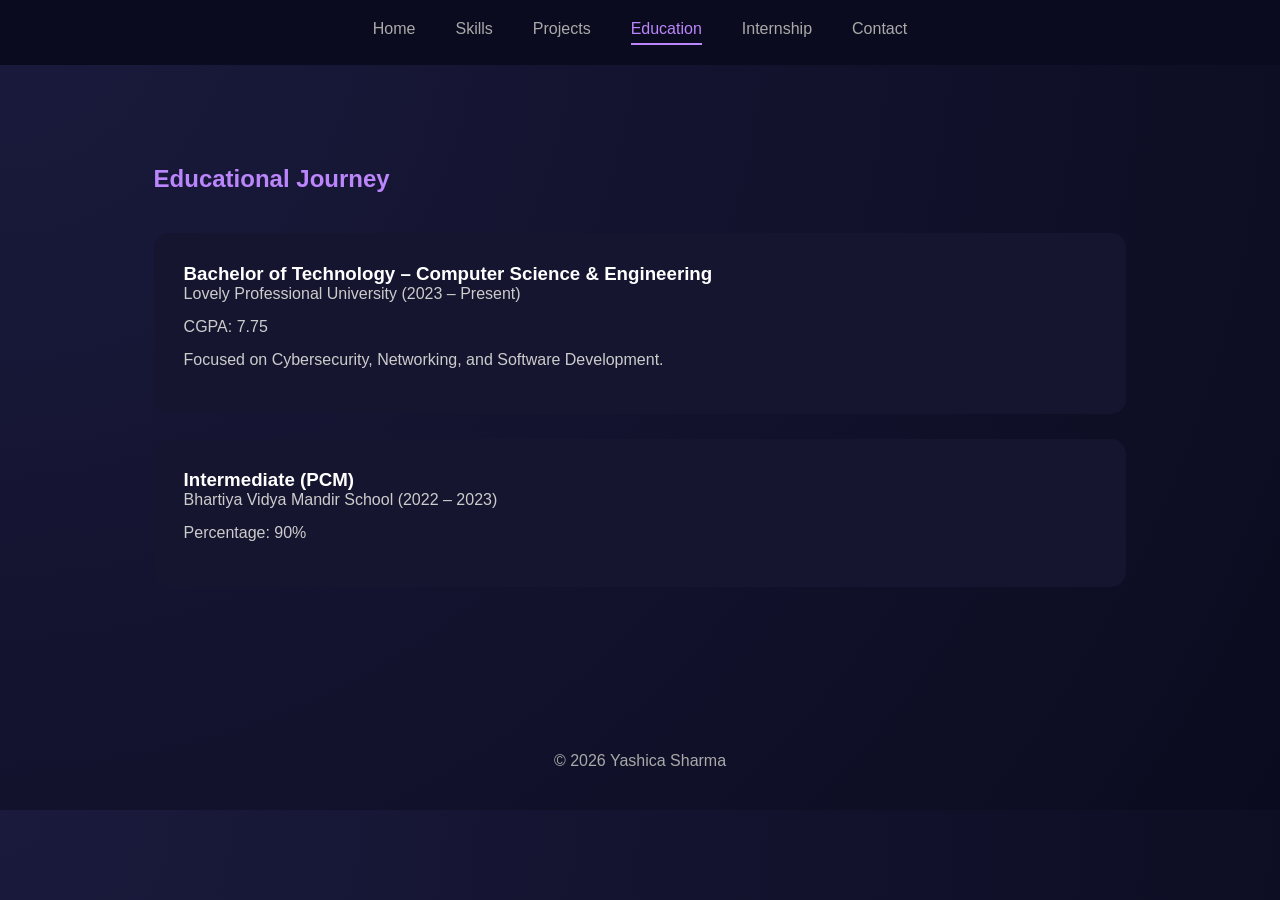
<file: education.html>
<!DOCTYPE html>
<html>
<head>
<title>Education | Yashica Sharma</title>
<link rel="stylesheet" href="style.css">
</head>
<body>

<nav>
<a href="index.html">Home</a>
<a href="skills.html">Skills</a>
<a href="projects.html">Projects</a>
<a href="education.html" class="active">Education</a>
<a href="internship.html">Internship</a>
<a href="contact.html">Contact</a>
</nav>

<section>
<h2>Educational Journey</h2>

<div class="card">
<h3>Bachelor of Technology – Computer Science & Engineering</h3>
<p>Lovely Professional University (2023 – Present)</p>
<p>CGPA: 7.75</p>
<p>Focused on Cybersecurity, Networking, and Software Development.</p>
</div>

<div class="card">
<h3>Intermediate (PCM)</h3>
<p>Bhartiya Vidya Mandir School (2022 – 2023)</p>
<p>Percentage: 90%</p>
</div>

</section>

<footer>© 2026 Yashica Sharma</footer>

</body>
</html>
</file>
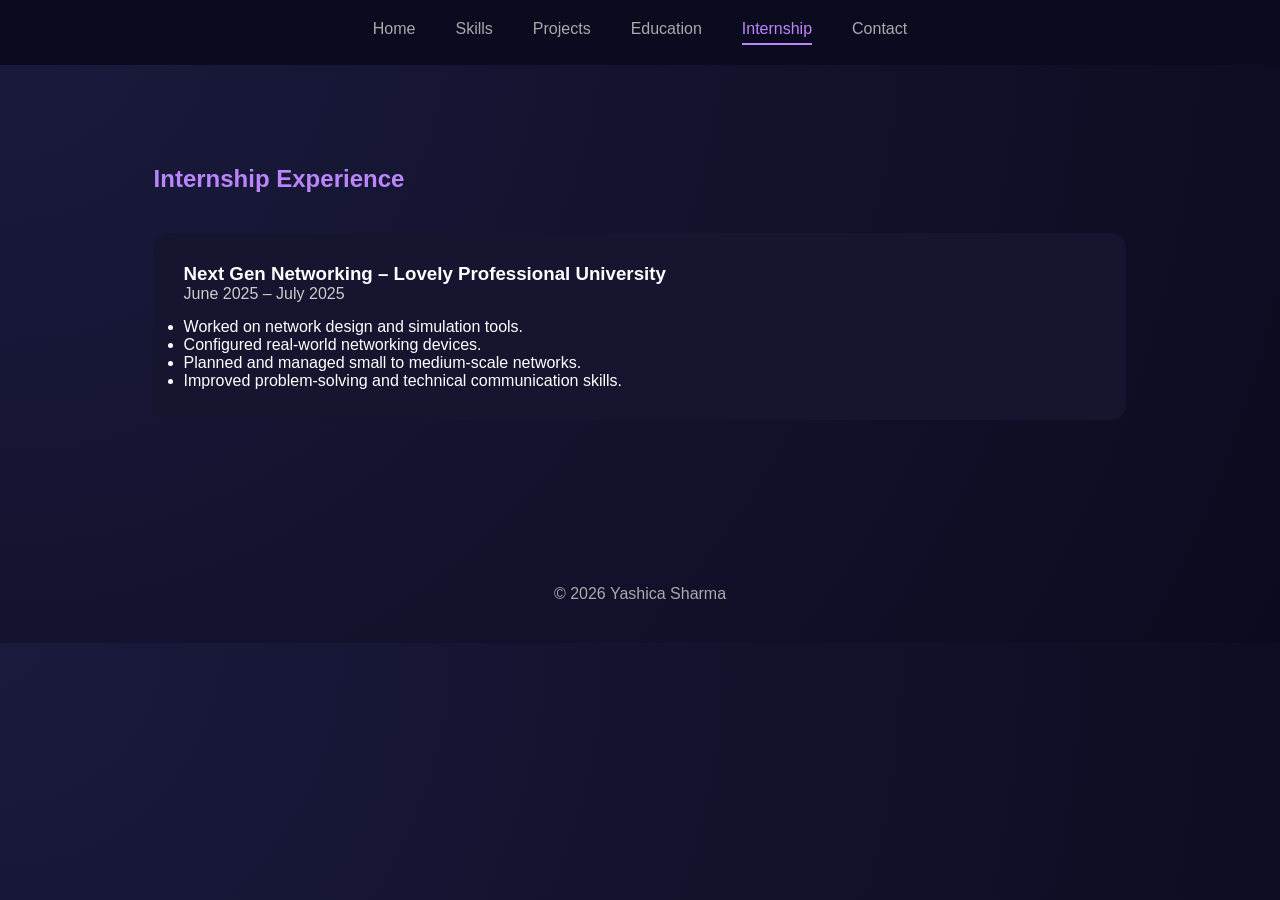
<file: internship.html>
<!DOCTYPE html>
<html>
<head>
<title>Internship | Yashica Sharma</title>
<link rel="stylesheet" href="style.css">
</head>
<body>

<nav>
<a href="index.html">Home</a>
<a href="skills.html">Skills</a>
<a href="projects.html">Projects</a>
<a href="education.html">Education</a>
<a href="internship.html" class="active">Internship</a>
<a href="contact.html">Contact</a>
</nav>

<section>
<h2>Internship Experience</h2>

<div class="card">
<h3>Next Gen Networking – Lovely Professional University</h3>
<p>June 2025 – July 2025</p>

<ul>
<li>Worked on network design and simulation tools.</li>
<li>Configured real-world networking devices.</li>
<li>Planned and managed small to medium-scale networks.</li>
<li>Improved problem-solving and technical communication skills.</li>
</ul>
</div>

</section>

<footer>© 2026 Yashica Sharma</footer>

</body>
</html>
</file>
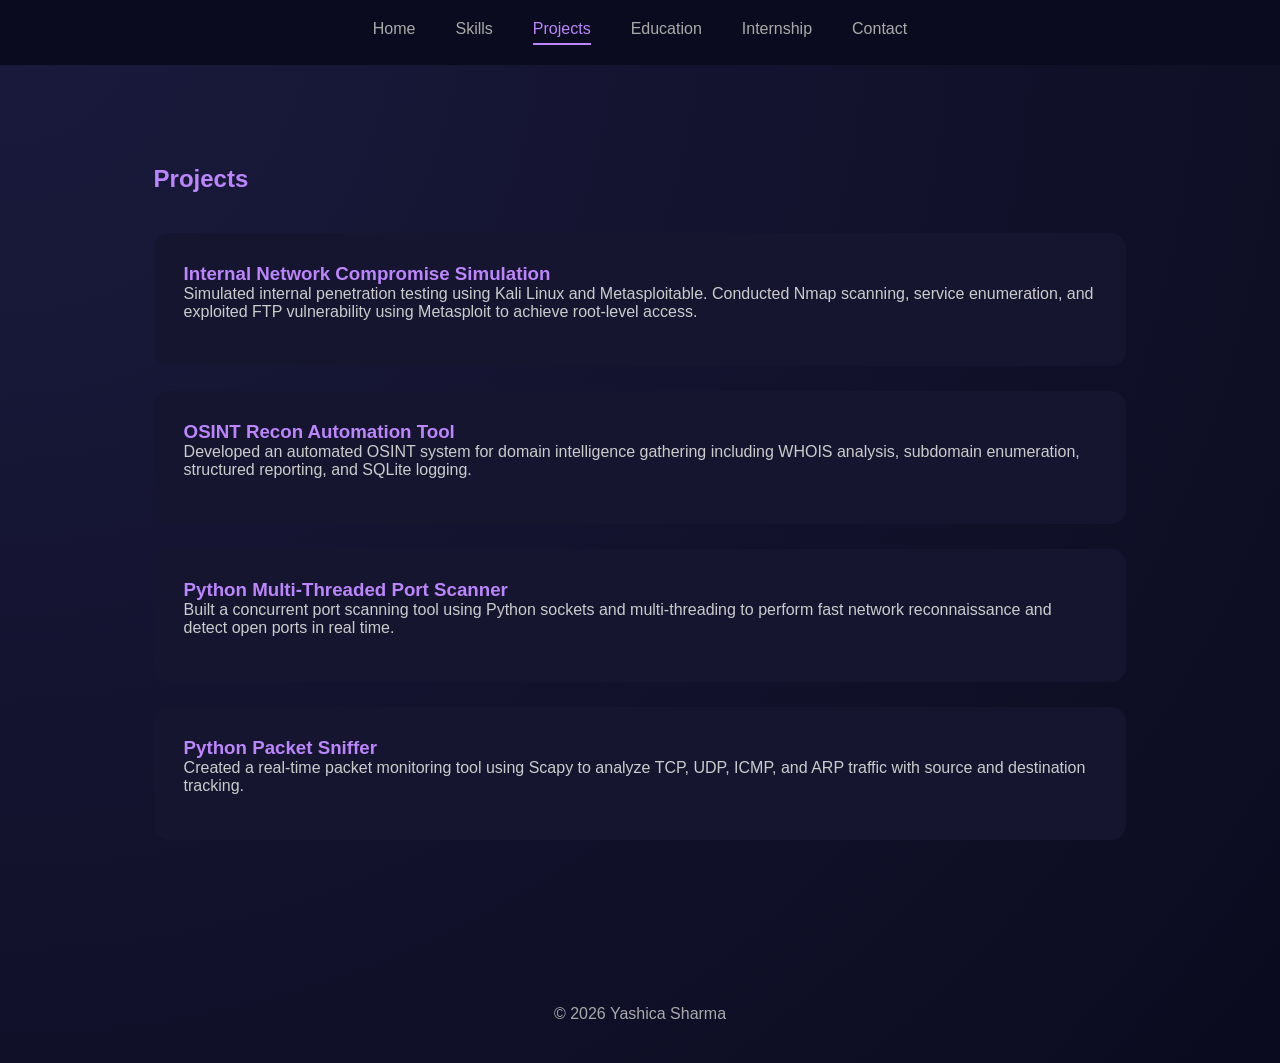
<file: projects.html>
<!DOCTYPE html>
<html>
<head>
<title>Projects | Yashica Sharma</title>
<link rel="stylesheet" href="style.css">
</head>
<body>

<nav>
<a href="index.html">Home</a>
<a href="skills.html">Skills</a>
<a href="projects.html" class="active">Projects</a>
<a href="education.html">Education</a>
<a href="internship.html">Internship</a>
<a href="contact.html">Contact</a>
</nav>

<section>
<h2>Projects</h2>

<div class="card">
<h3>
<a href="https://github.com/yashicasharma1/Internal-Network-Compromise-Simulation" target="_blank" style="color:#bb86fc; text-decoration:none;">
Internal Network Compromise Simulation
</a>
</h3>
<p>Simulated internal penetration testing using Kali Linux and Metasploitable. Conducted Nmap scanning, service enumeration, and exploited FTP vulnerability using Metasploit to achieve root-level access.</p>
</div>

<div class="card">
<h3>
<a href="https://github.com/yashicasharma1/osint-recon" target="_blank" style="color:#bb86fc; text-decoration:none;">
OSINT Recon Automation Tool
</a>
</h3>
<p>Developed an automated OSINT system for domain intelligence gathering including WHOIS analysis, subdomain enumeration, structured reporting, and SQLite logging.</p>
</div>

<div class="card">
<h3>
<a href="https://github.com/yashicasharma1/python-port-scanner" target="_blank" style="color:#bb86fc; text-decoration:none;">
Python Multi-Threaded Port Scanner
</a>
</h3>
<p>Built a concurrent port scanning tool using Python sockets and multi-threading to perform fast network reconnaissance and detect open ports in real time.</p>
</div>

<div class="card">
<h3>
<a href="https://github.com/yashicasharma1/python-packet-sniffer" target="_blank" style="color:#bb86fc; text-decoration:none;">
Python Packet Sniffer
</a>
</h3>
<p>Created a real-time packet monitoring tool using Scapy to analyze TCP, UDP, ICMP, and ARP traffic with source and destination tracking.</p>
</div>

</section>

<footer>
© 2026 Yashica Sharma
</footer>

</body>
</html>
</file>
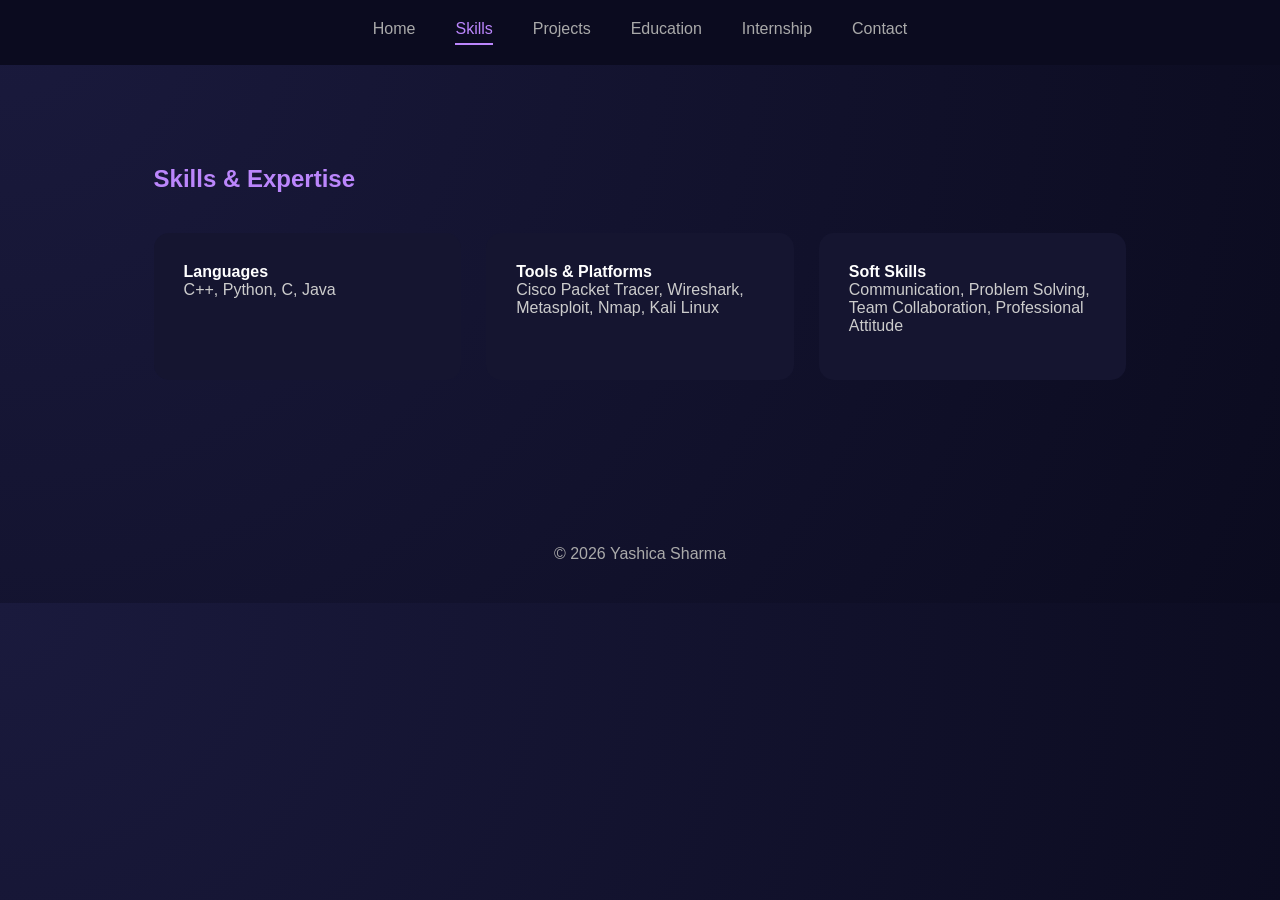
<file: skills.html>
<!DOCTYPE html>
<html>
<head>
<title>Skills | Yashica Sharma</title>
<link rel="stylesheet" href="style.css">
</head>
<body>

<nav>
<a href="index.html">Home</a>
<a href="skills.html" class="active">Skills</a>
<a href="projects.html">Projects</a>
<a href="education.html">Education</a>
<a href="internship.html">Internship</a>
<a href="contact.html">Contact</a>
</nav>

<section>
<h2>Skills & Expertise</h2>

<div class="grid">
<div class="card">
<strong>Languages</strong>
<p>C++, Python, C, Java</p>
</div>

<div class="card">
<strong>Tools & Platforms</strong>
<p>Cisco Packet Tracer, Wireshark, Metasploit, Nmap, Kali Linux</p>
</div>

<div class="card">
<strong>Soft Skills</strong>
<p>Communication, Problem Solving, Team Collaboration, Professional Attitude</p>
</div>
</div>

</section>

<footer>© 2026 Yashica Sharma</footer>

</body>
</html>
</file>
<file: style.css>
*{
margin:0;
padding:0;
box-sizing:border-box;
font-family:'Poppins',sans-serif;
}

body{
background: radial-gradient(circle at top left,#1a1a3d,#0b0b1f);
color:white;
}

nav{
display:flex;
justify-content:center;
padding:20px;
background:#0b0b1f;
position:sticky;
top:0;
z-index:1000;
}

nav a{
color:#aaa;
margin:0 20px;
text-decoration:none;
transition:0.3s;
font-weight:500;
}

nav a:hover{
color:#bb86fc;
}

.active{
color:#bb86fc;
border-bottom:2px solid #bb86fc;
padding-bottom:5px;
}

section{
padding:100px 12%;
}

h1{
font-size:48px;
margin-bottom:20px;
}

h1 span{
color:#bb86fc;
}

h2{
color:#bb86fc;
margin-bottom:40px;
}

p{
color:#ccc;
margin-bottom:15px;
}

.hero{
display:flex;
justify-content:space-between;
align-items:center;
flex-wrap:wrap;
}

.hero-img img{
width:240px;
border-radius:50%;
border:4px solid #bb86fc;
}

.card{
background:#151530;
padding:30px;
border-radius:15px;
margin-bottom:25px;
transition:0.3s;
}

.card:hover{
transform:translateY(-6px);
box-shadow:0 0 25px #bb86fc;
}

.grid{
display:grid;
grid-template-columns:repeat(auto-fit,minmax(280px,1fr));
gap:25px;
}

footer{
text-align:center;
padding:40px;
color:#aaa;
}
</file>
